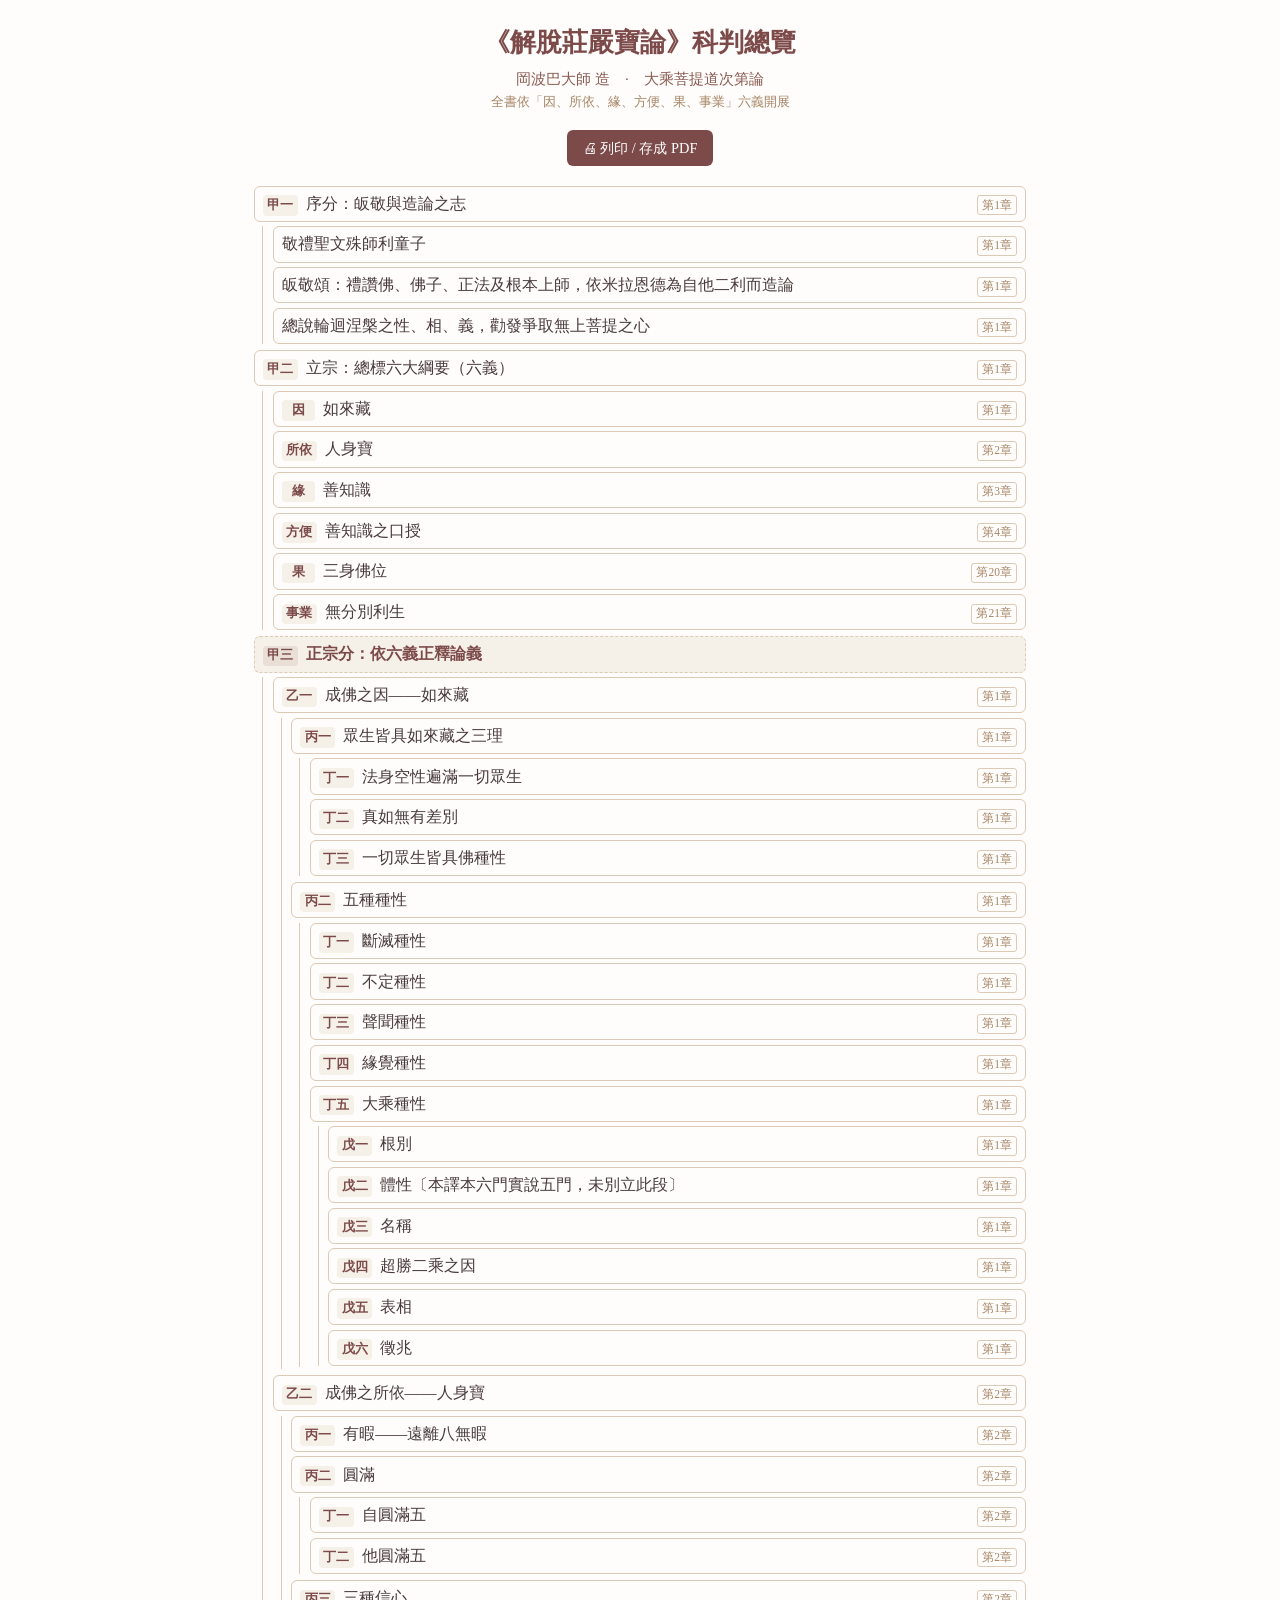
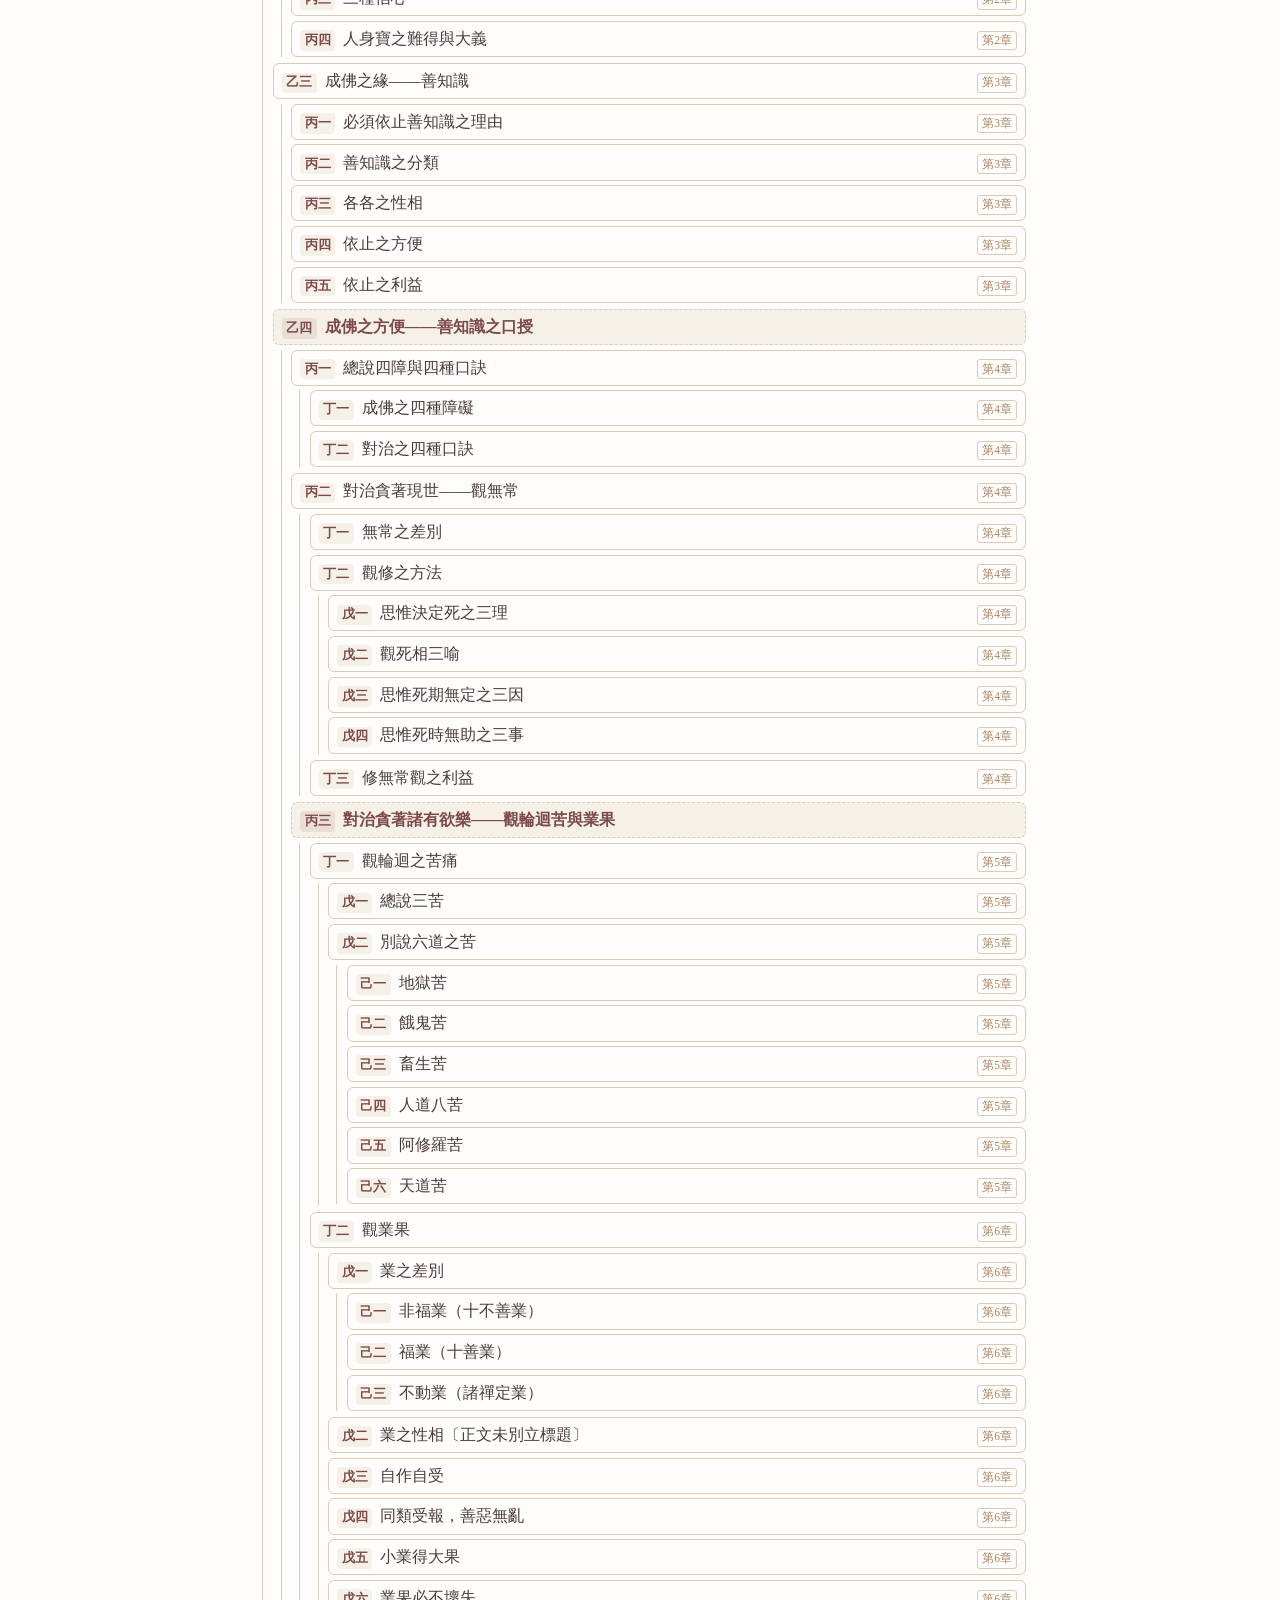
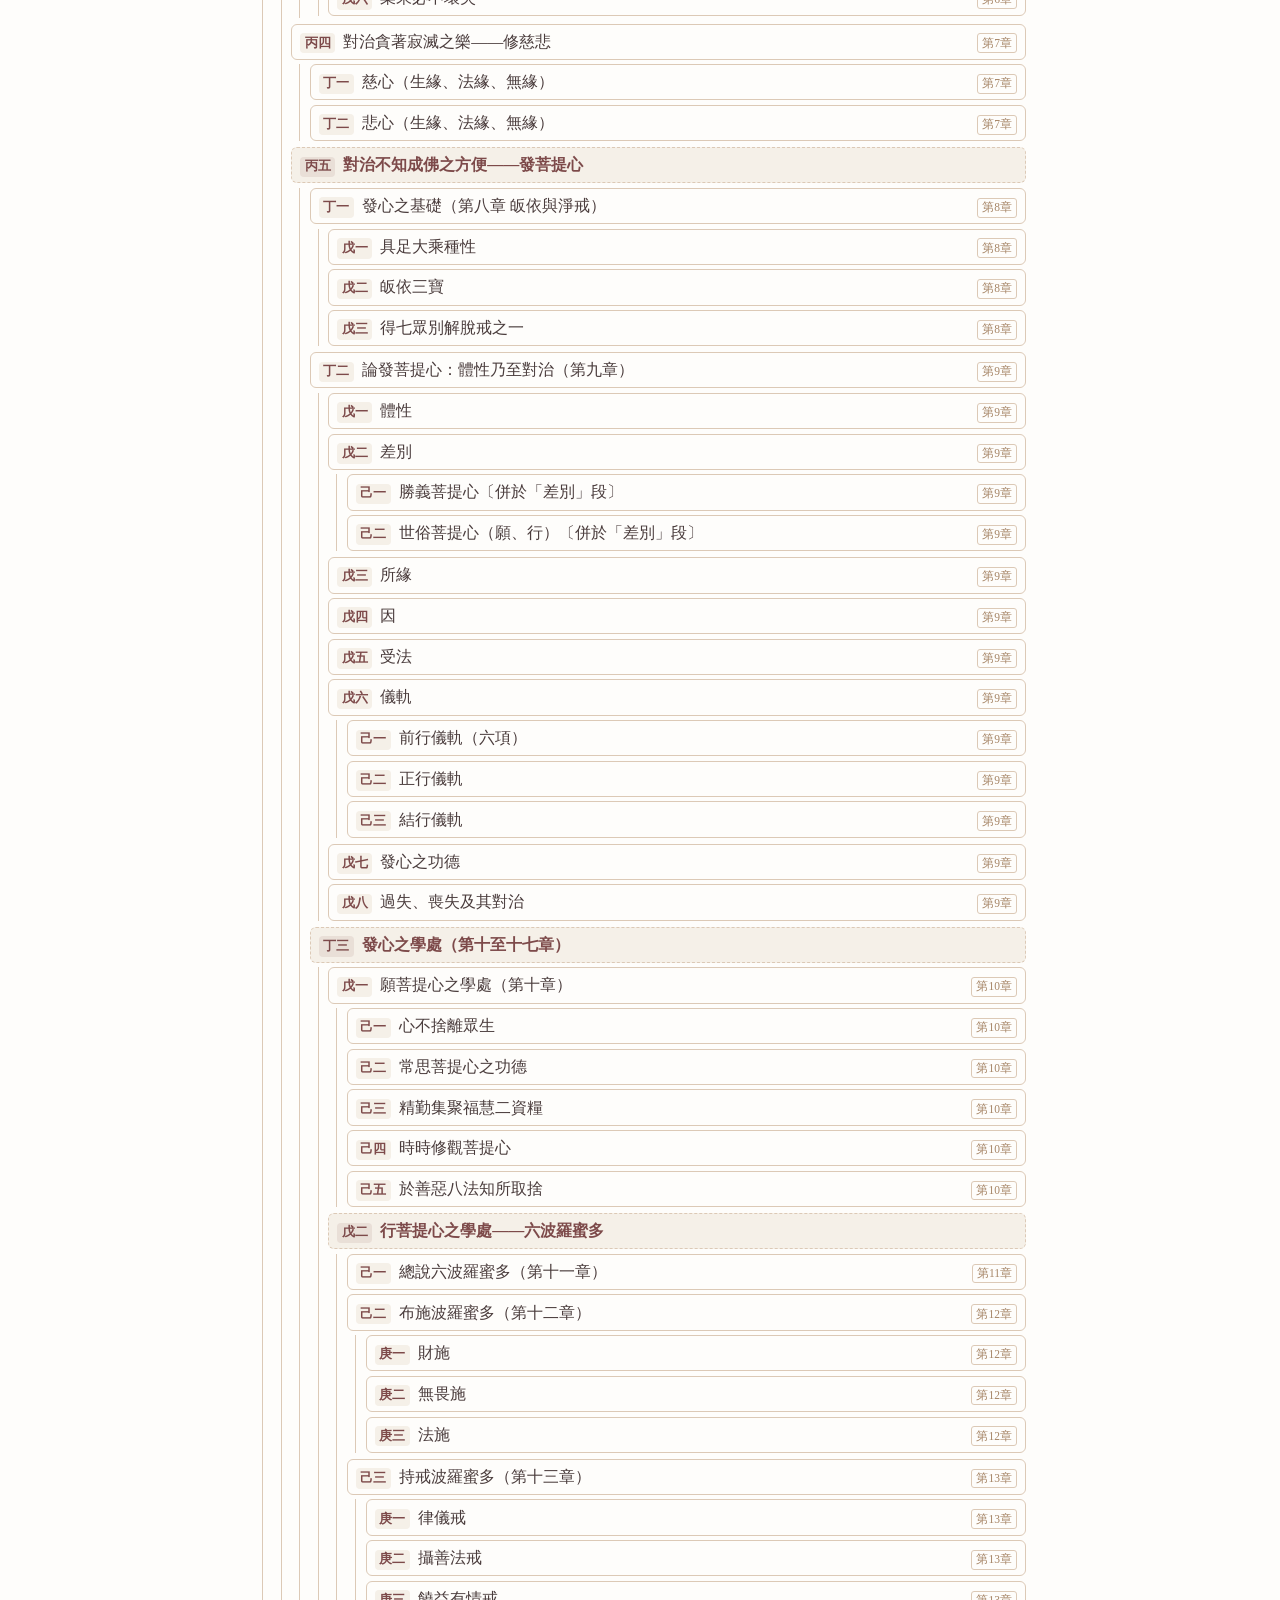
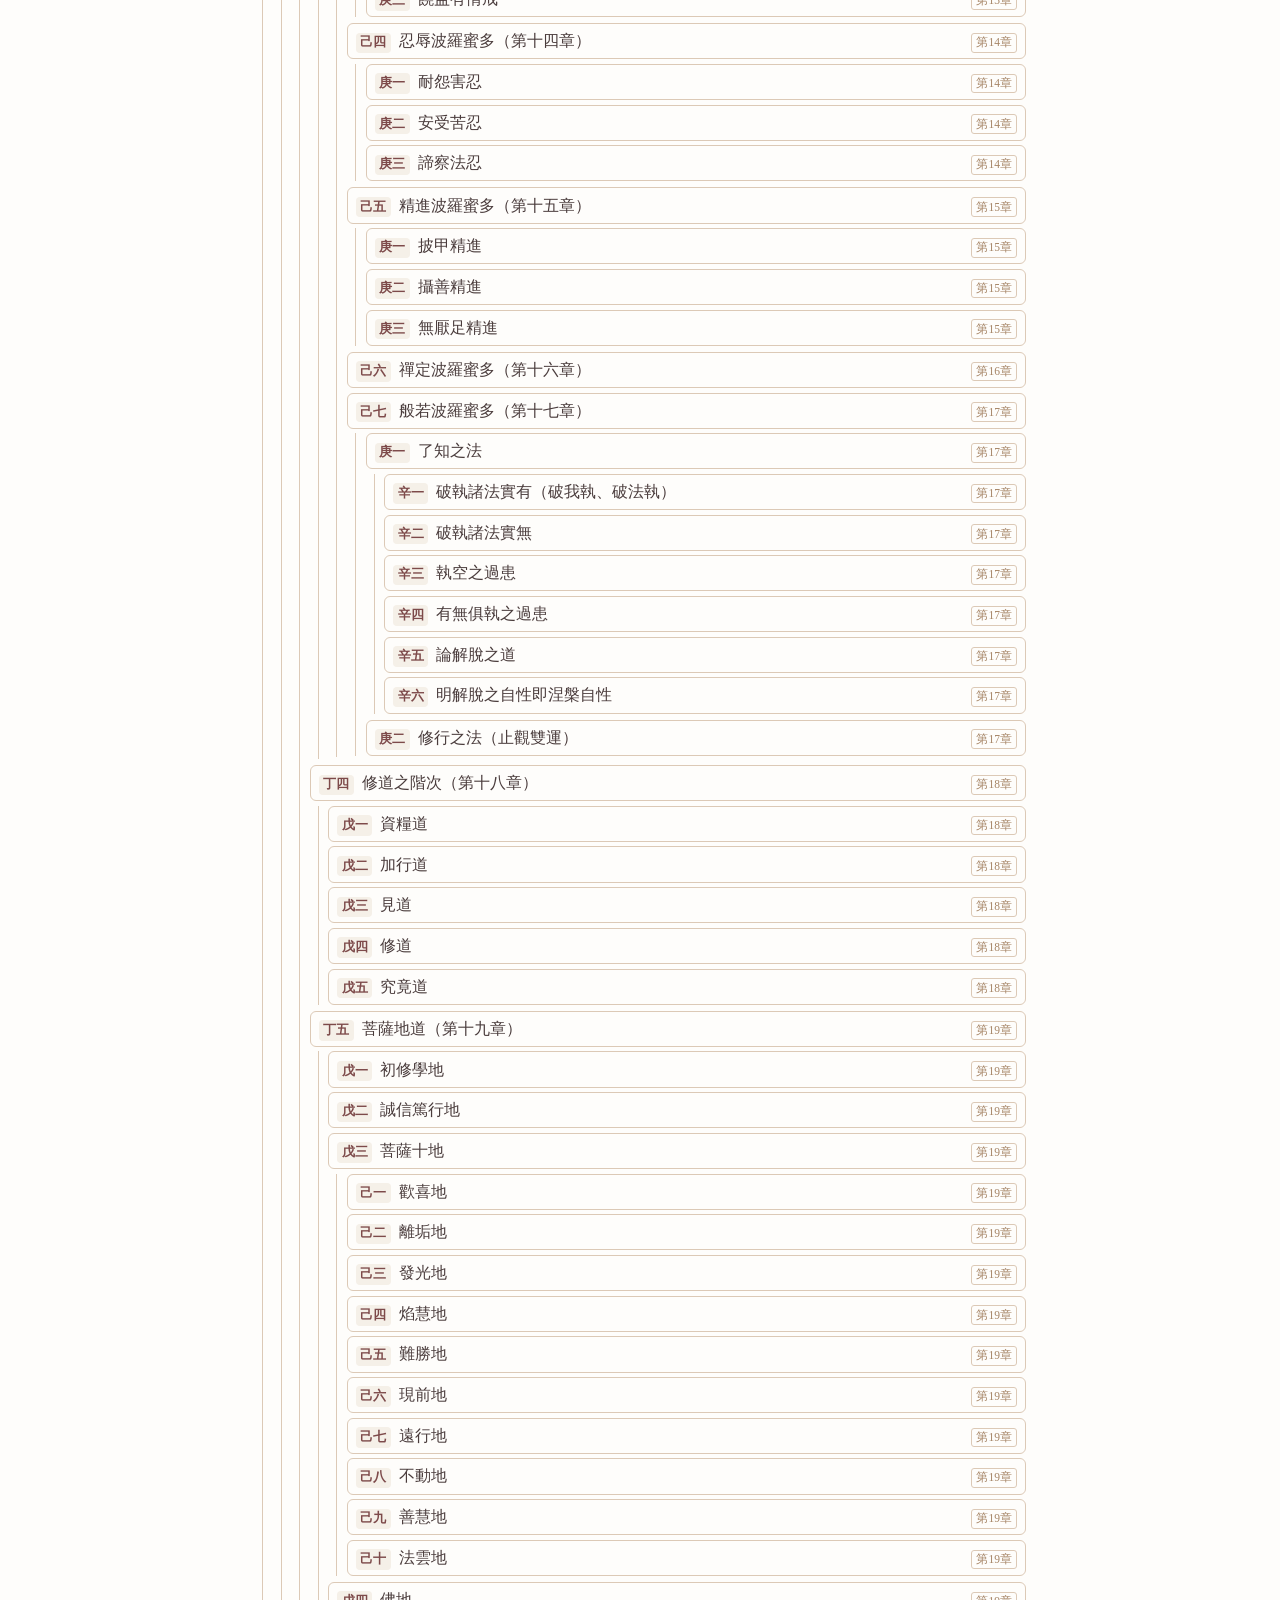
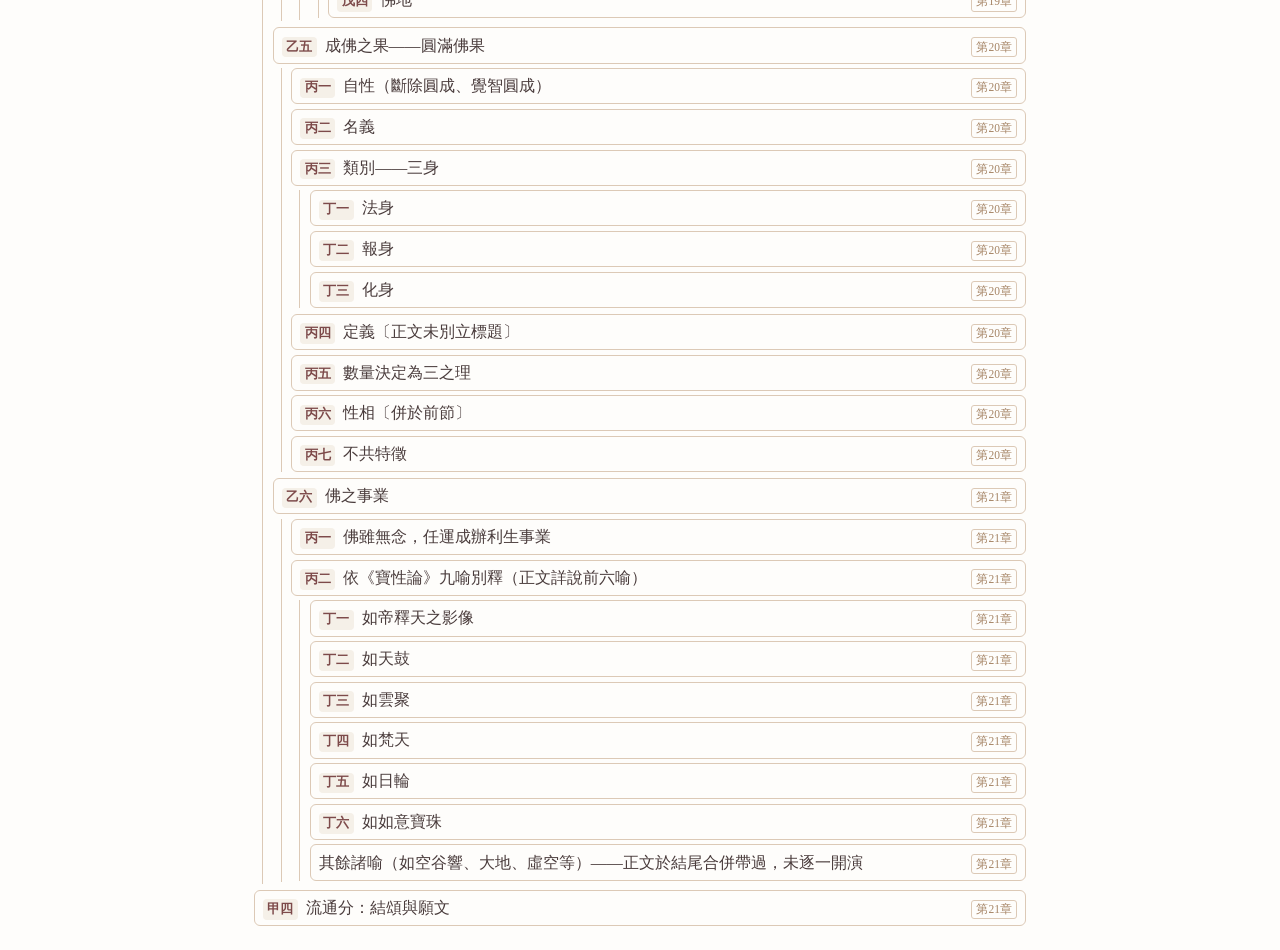
<file: kepan-print.html>
<!doctype html>
<html lang="zh-Hant">
<head>
<meta charset="utf-8">
<meta name="viewport" content="width=device-width, initial-scale=1">
<title>《解脫莊嚴寶論》科判總覽</title>
<style>
  :root{
    --primary:#7D4A4A; --secondary:#8B5A52; --accent:#A68566;
    --border:#DCC9B6; --bg:#FEFDFB; --light-bg:#F5F0E8; --text:#4A3C3C;
  }
  *{box-sizing:border-box;}
  body{
    font-family:"Noto Serif TC","Songti TC","Source Han Serif TC",serif;
    color:var(--text); background:var(--bg); margin:0; padding:24px;
    max-width:820px; margin:0 auto; line-height:1.5;
  }
  .doc-title{font-size:1.6em;color:var(--primary);font-weight:700;text-align:center;margin:0 0 .2em;}
  .doc-sub{text-align:center;color:var(--secondary);font-size:.95em;margin:0 0 .2em;}
  .doc-note{text-align:center;color:var(--accent);font-size:.8em;margin:0 0 1.4em;}
  .toolbar{text-align:center;margin-bottom:1.2em;}
  .toolbar button{
    font:inherit;font-size:.9em;cursor:pointer;color:#fff;background:var(--primary);
    border:none;border-radius:6px;padding:.5em 1.1em;
  }
  .lvl{display:flex;flex-direction:column;gap:.28em;}
  .children{margin:.28em 0 .1em .5em;padding-left:.6em;border-left:1.5px solid var(--border);}
  .row{display:flex;align-items:baseline;gap:.5em;padding:.32em .5em;border:1px solid var(--border);
       border-radius:6px;background:var(--bg);break-inside:avoid;}
  .row.group{background:var(--light-bg);border-style:dashed;font-weight:600;color:var(--primary);}
  .label{flex:0 0 auto;min-width:2.6em;text-align:center;font-size:.8em;font-weight:700;
         color:var(--primary);background:var(--light-bg);border-radius:4px;padding:.05em .35em;}
  .group .label{background:rgba(125,74,74,.1);}
  .ttl{flex:1 1 auto;}
  .ch{flex:0 0 auto;font-size:.72em;color:var(--accent);border:1px solid var(--border);
      border-radius:3px;padding:.02em .35em;white-space:nowrap;}
  @media print{
    body{padding:0;max-width:none;}
    .toolbar{display:none;}
    .row{box-shadow:none;}
    @page{size:A4;margin:14mm;}
  }
</style>
</head>
<body>
  <div class="doc-title">《解脫莊嚴寶論》科判總覽</div>
  <div class="doc-sub">岡波巴大師 造　·　大乘菩提道次第論</div>
  <div class="doc-note">全書依「因、所依、緣、方便、果、事業」六義開展</div>
  <div class="toolbar"><button onclick="window.print()">🖨 列印 / 存成 PDF</button></div>
  <div id="tree"></div>
<script>
function esc(t){return (t||'').replace(/&/g,'&amp;').replace(/</g,'&lt;').replace(/>/g,'&gt;');}
function nodesHtml(nodes){
  let h='<div class="lvl">';
  nodes.forEach(n=>{
    const hasCh=n.ch!=null;
    const label=n.label?`<span class="label">${esc(n.label)}</span>`:'';
    const ttl=`<span class="ttl">${esc(n.title)}</span>`;
    const badge=hasCh?`<span class="ch">第${n.ch}章</span>`:'';
    const cls='row'+(hasCh?'':' group');
    h+=`<div class="node"><div class="${cls}">${label}${ttl}${badge}</div>`;
    if(n.children) h+=`<div class="children">${nodesHtml(n.children)}</div>`;
    h+='</div>';
  });
  return h+'</div>';
}
fetch('data/kepan.json').then(r=>r.json()).then(k=>{
  document.getElementById('tree').innerHTML=nodesHtml(k['jewel-ornament-of-liberation'].nodes);
});
</script>
</body>
</html>
</file>
